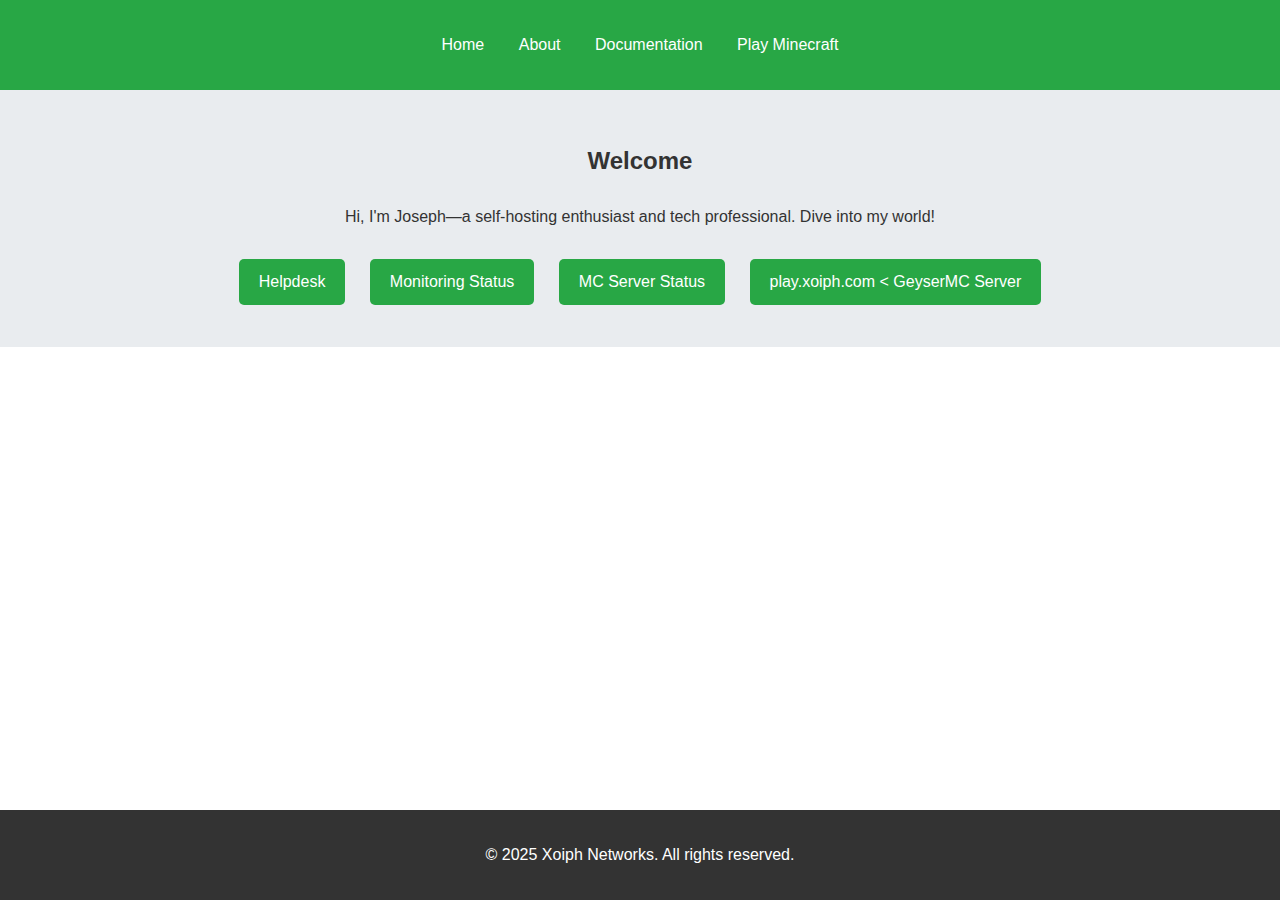
<file: index.html>
<!DOCTYPE html>
<html lang="en">

<head>
  <meta charset="UTF-8">
  <meta name="viewport" content="width=device-width, initial-scale=1.0">
  <title>Welcome!</title>
  <link rel="stylesheet" href="styles.css">
  <link rel="icon" type="image/png" sizes="16x16" href="img/favicon-16x16.png">
</head>

<body>
  <header>
    <nav>
      <ul class="navbar">
        <li><a href="index.html">Home</a></li>
        <li><a href="about.html">About</a></li>
	<li><a href="documentation.html">Documentation</a></li>
	<li><a href="minecraft.html">Play Minecraft</a></li>
      </ul>
    </nav>
  </header>

  <main>
    <!-- Section with Centered Text and Green Buttons -->
    <section id="welcome" class="section centered-text">
      <h2>Welcome</h2>
      <p>Hi, I'm Joseph—a self-hosting enthusiast and tech professional. Dive into my world!</p>
      <div class="buttons">
        <a href="https://support.xoiph.com" class="button">Helpdesk</a>
        <a href="https://status.xoiph.com" class="button">Monitoring Status</a>
	<a href="https://mc-status.xoiph.com" class="button">MC Server Status</a>
        <span class="button">play.xoiph.com < GeyserMC Server</span> <!-- Displaying server name as a button -->
      </div>
    </section>
  </main>

  <footer>
    <p>&copy; 2025 Xoiph Networks. All rights reserved.</p>
  </footer>
</body>

</html>
</file>
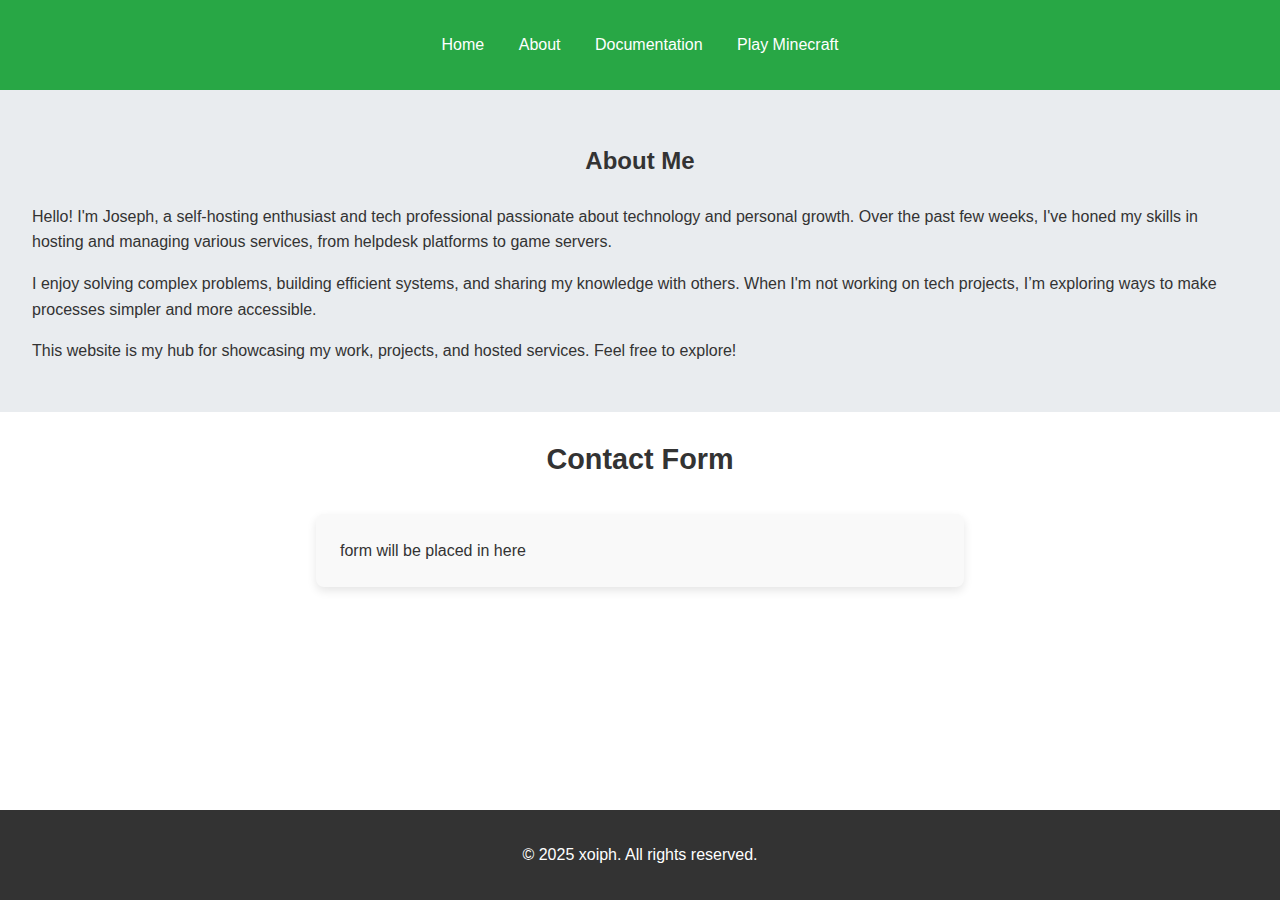
<file: about.html>
<!DOCTYPE html>
<html lang="en">

<head>
  <meta charset="UTF-8">
  <meta name="viewport" content="width=device-width, initial-scale=1.0">
  <title>About Me</title>
  <link rel="stylesheet" href="styles.css">
  <link rel="icon" type="image/png" sizes="16x16" href="img/favicon-16x16.png">
  <script src="https://code.jquery.com/jquery-3.6.0.min.js"></script>
</head>

<body>
  <header>
    <nav>
      <ul class="navbar">
        <li><a href="index.html">Home</a></li>
        <li><a href="about.html">About</a></li>
        <li><a href="documentation.html">Documentation</a></li>
        <li><a href="minecraft.html">Play Minecraft</a></li>
      </ul>
    </nav>
  </header>

  <main>
    <!-- About Me Section -->
    <section id="about" class="section left-aligned">
      <h2>About Me</h2>
      <p>Hello! I'm Joseph, a self-hosting enthusiast and tech professional passionate about technology and personal growth. Over the past few weeks, I've honed my skills in hosting and managing various services, from helpdesk platforms to game servers.</p>
      <p>I enjoy solving complex problems, building efficient systems, and sharing my knowledge with others. When I'm not working on tech projects, I’m exploring ways to make processes simpler and more accessible.</p>
      <p>This website is my hub for showcasing my work, projects, and hosted services. Feel free to explore!</p>
    </section>
	<h2 class="zammad-form-title">Contact Form</h2>
<div id="zammad-feedback-form">form will be placed in here</div>
  </main>

<script id="zammad_form_script" src="https://support.xoiph.com/assets/form/form.js"></script>

<script>
$(function() {
  $('#zammad-feedback-form').ZammadForm({
    messageTitle: 'Xoiph Support Form',
    messageSubmit: 'Submit',
    messageThankYou: 'Thank you for your inquiry (#%s)! We\'ll contact you as soon as possible.',
    noCSS: true
  });
});
</script>
  <footer>
    <p>&copy; 2025 xoiph. All rights reserved.</p>
  </footer>
</body>

</html>
</file>
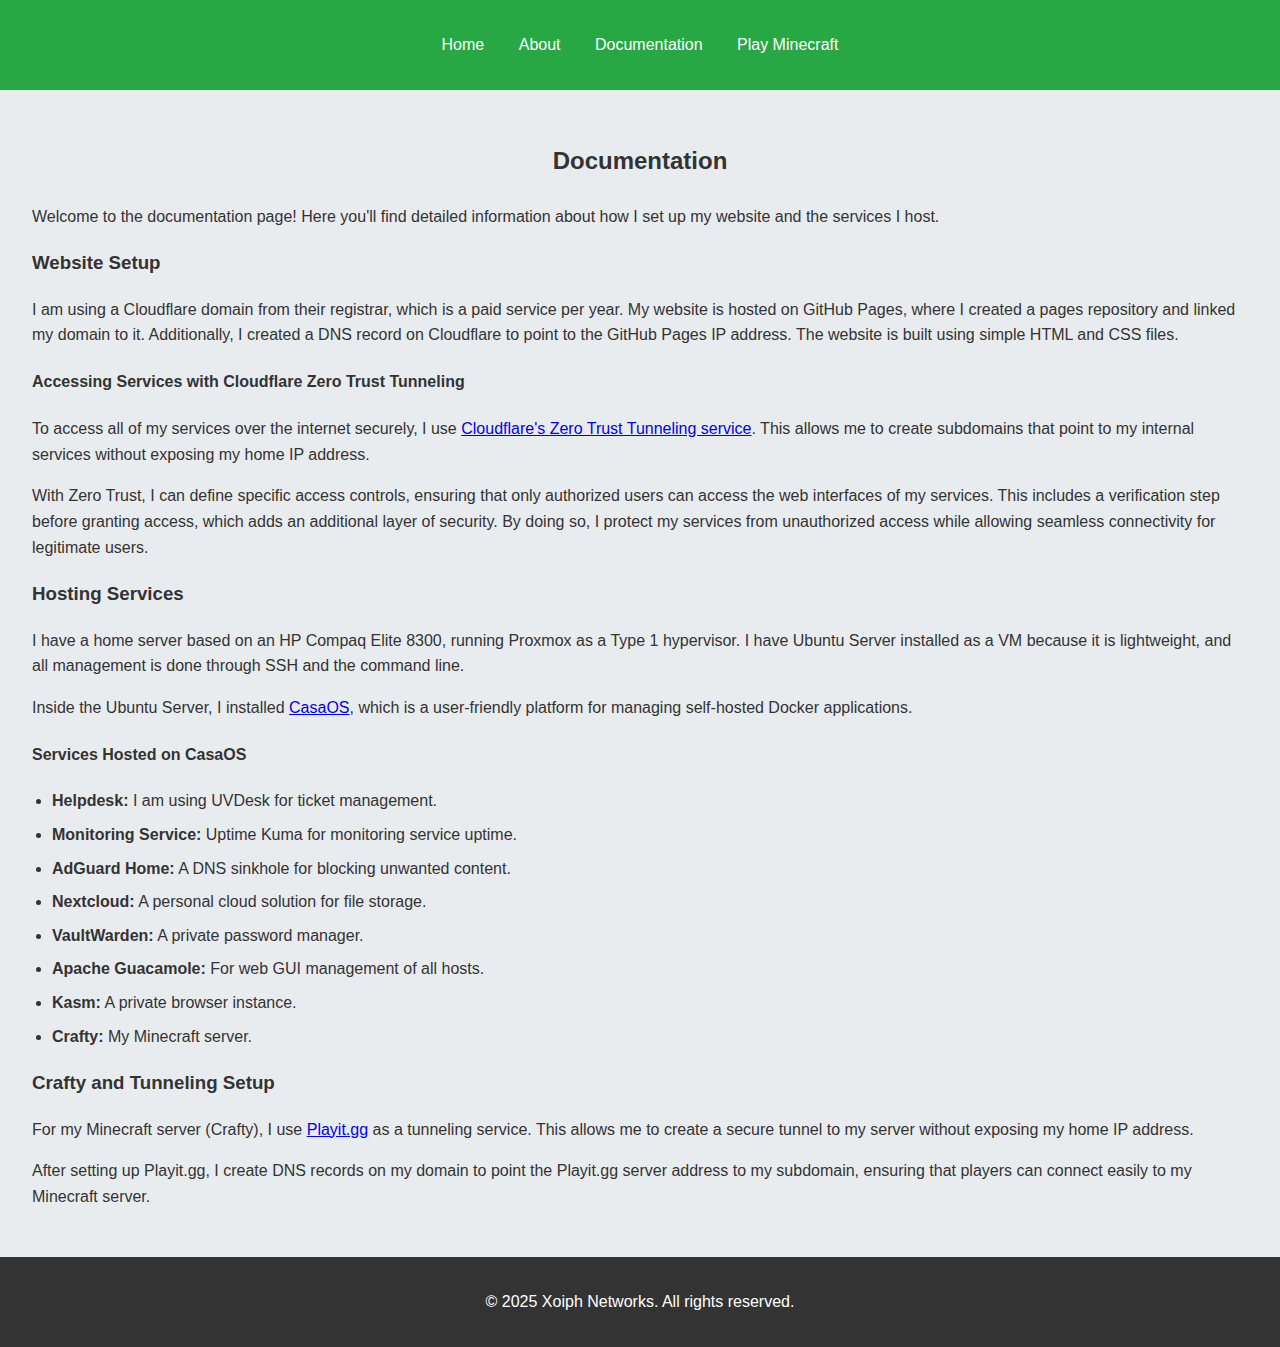
<file: documentation.html>
<!DOCTYPE html>
<html lang="en">

<head>
  <meta charset="UTF-8">
  <meta name="viewport" content="width=device-width, initial-scale=1.0">
  <title>Documentation</title>
  <link rel="stylesheet" href="styles.css">
  <link rel="icon" type="image/png" sizes="16x16" href="img/favicon-16x16.png">
</head>

<body>
  <header>
    <nav>
      <ul class="navbar">
        <li><a href="index.html">Home</a></li>
        <li><a href="about.html">About</a></li>
        <li><a href="documentation.html">Documentation</a></li>
        <li><a href="minecraft.html">Play Minecraft</a></li>
      </ul>
    </nav>
  </header>

  <main>
    <!-- Documentation Section -->
    <section id="documentation" class="section left-aligned">
      <h2>Documentation</h2>
      <p>Welcome to the documentation page! Here you'll find detailed information about how I set up my website and the services I host.</p>

      <!-- Section for Website Setup -->
      <h3>Website Setup</h3>
      <p>I am using a Cloudflare domain from their registrar, which is a paid service per year. My website is hosted on GitHub Pages, where I created a pages repository and linked my domain to it. Additionally, I created a DNS record on Cloudflare to point to the GitHub Pages IP address. The website is built using simple HTML and CSS files.</p>
      
      <!-- New Section for Cloudflare Zero Trust Tunneling -->
      <h4>Accessing Services with Cloudflare Zero Trust Tunneling</h4>
      <p>To access all of my services over the internet securely, I use <a href="https://www.cloudflare.com/products/zero-trust/" target="_blank">Cloudflare's Zero Trust Tunneling service</a>. This allows me to create subdomains that point to my internal services without exposing my home IP address.</p>
      <p>With Zero Trust, I can define specific access controls, ensuring that only authorized users can access the web interfaces of my services. This includes a verification step before granting access, which adds an additional layer of security. By doing so, I protect my services from unauthorized access while allowing seamless connectivity for legitimate users.</p>

      <!-- Section for Hosting Services -->
      <h3>Hosting Services</h3>
      <p>I have a home server based on an HP Compaq Elite 8300, running Proxmox as a Type 1 hypervisor. I have Ubuntu Server installed as a VM because it is lightweight, and all management is done through SSH and the command line.</p>
      <p>Inside the Ubuntu Server, I installed <a href="https://casaos.io/" target="_blank">CasaOS</a>, which is a user-friendly platform for managing self-hosted Docker applications.</p>

      <!-- Subsection for Services on CasaOS -->
      <h4>Services Hosted on CasaOS</h4>
      <ul>
        <li><strong>Helpdesk:</strong> I am using UVDesk for ticket management.</li>
        <li><strong>Monitoring Service:</strong> Uptime Kuma for monitoring service uptime.</li>
        <li><strong>AdGuard Home:</strong> A DNS sinkhole for blocking unwanted content.</li>
        <li><strong>Nextcloud:</strong> A personal cloud solution for file storage.</li>
        <li><strong>VaultWarden:</strong> A private password manager.</li>
        <li><strong>Apache Guacamole:</strong> For web GUI management of all hosts.</li>
        <li><strong>Kasm:</strong> A private browser instance.</li>
        <li><strong>Crafty:</strong> My Minecraft server.</li>
      </ul>

      <!-- Section for Crafty and Playit.gg -->
      <h3>Crafty and Tunneling Setup</h3>
      <p>For my Minecraft server (Crafty), I use <a href="https://playit.gg/" target="_blank">Playit.gg</a> as a tunneling service. This allows me to create a secure tunnel to my server without exposing my home IP address.</p>
      <p>After setting up Playit.gg, I create DNS records on my domain to point the Playit.gg server address to my subdomain, ensuring that players can connect easily to my Minecraft server.</p>
    </section>
  </main>

  <footer>
    <p>&copy; 2025 Xoiph Networks. All rights reserved.</p>
  </footer>
</body>

</html>
</file>
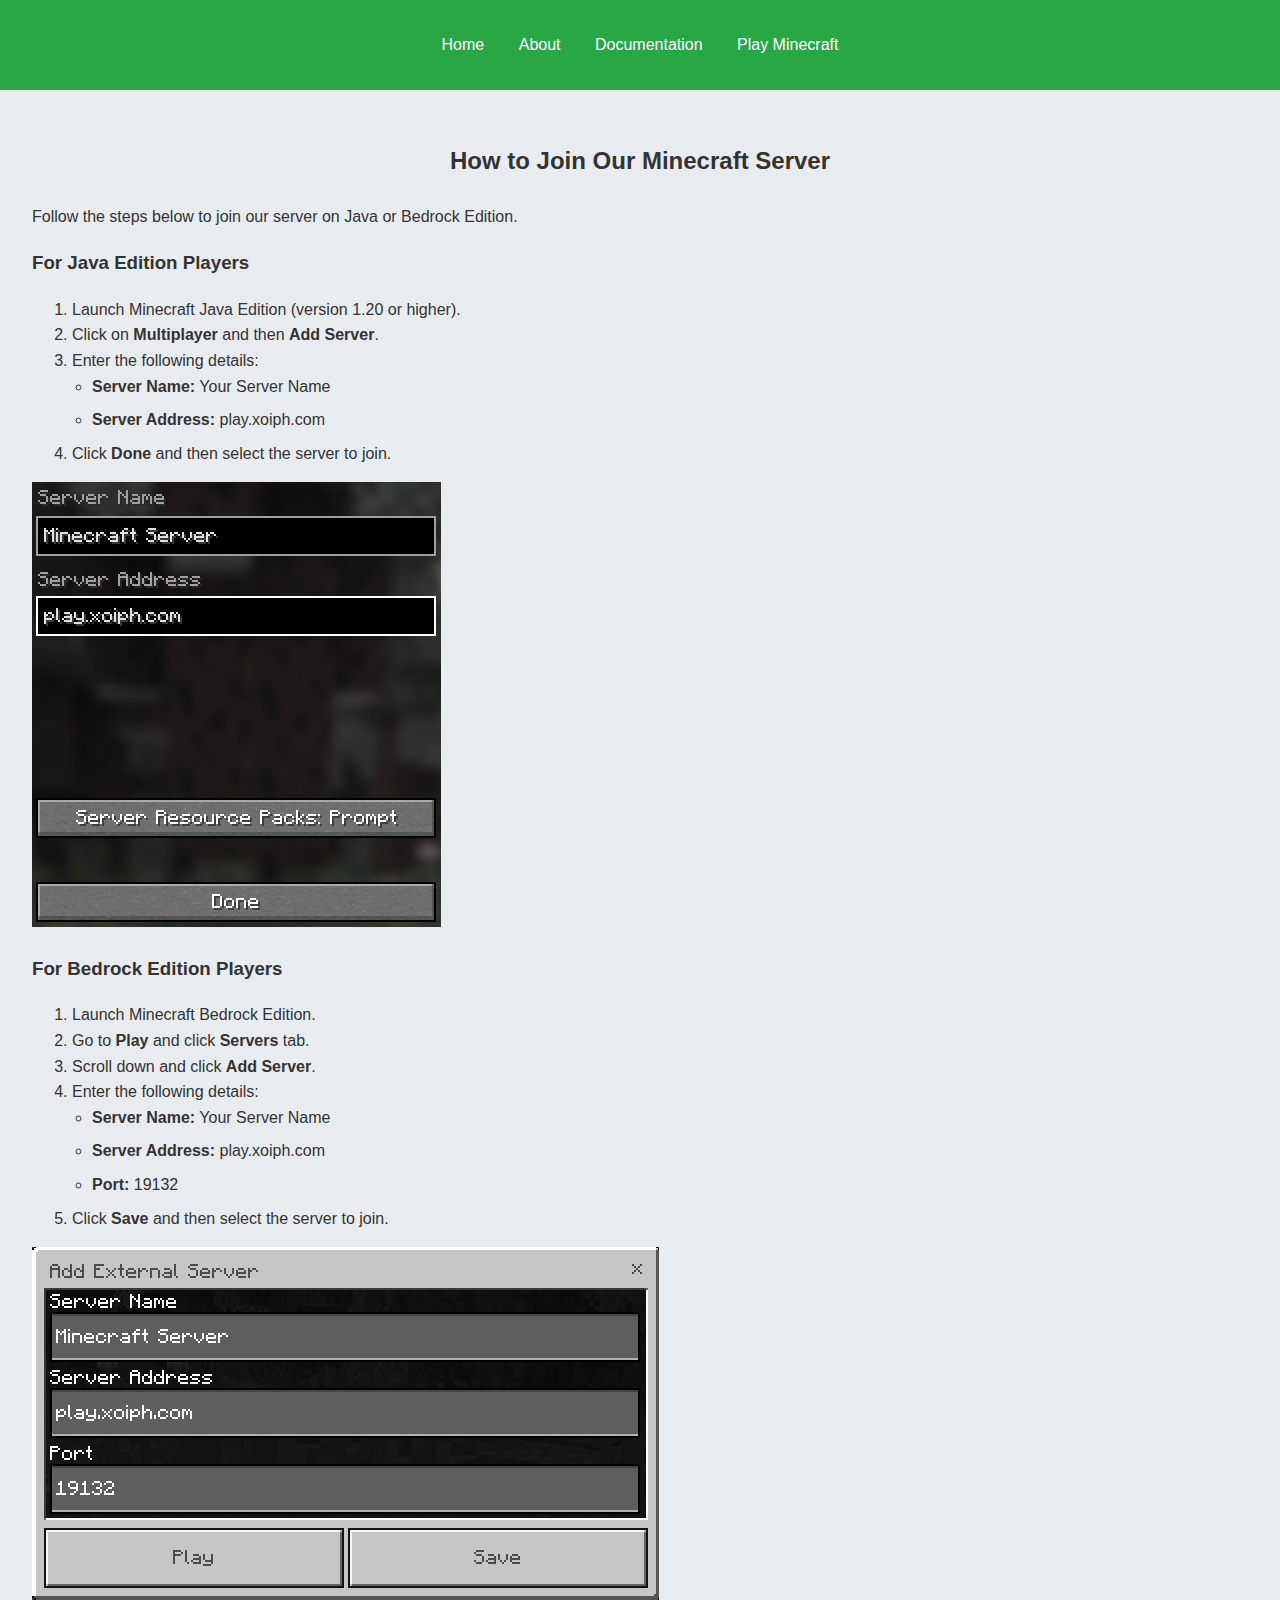
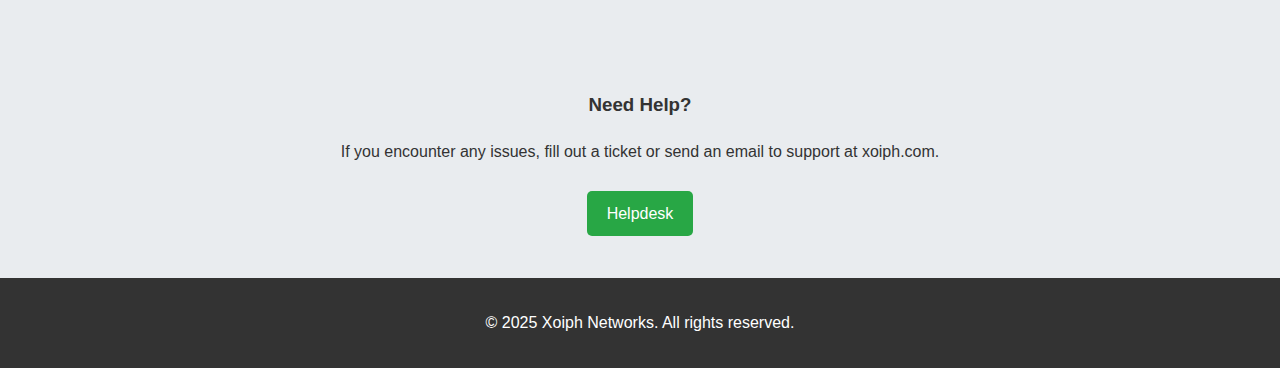
<file: minecraft.html>
<!DOCTYPE html>
<html lang="en">

<head>
    <meta charset="UTF-8">
    <meta name="viewport" content="width=device-width, initial-scale=1.0">
    <title>How to Join - Minecraft Server</title>
    <link rel="stylesheet" href="styles.css">
    <link rel="icon" type="image/png" sizes="16x16" href="img/favicon-16x16.png">
</head>

<body>
    <header>
        <nav>
            <ul class="navbar">
                <li><a href="index.html">Home</a></li>
                <li><a href="about.html">About</a></li>
                <li><a href="documentation.html">Documentation</a></li>
                <li><a href="minecraft.html">Play Minecraft</a></li>
            </ul>
        </nav>
    </header>

    <main>
        <section id="how-to-join" class="section left-aligned">
            <h2>How to Join Our Minecraft Server</h2>
            <p>Follow the steps below to join our server on Java or Bedrock Edition.</p>

            <h3>For Java Edition Players</h3>
            <ol>
                <li>Launch Minecraft Java Edition (version 1.20 or higher).</li>
                <li>Click on <strong>Multiplayer</strong> and then <strong>Add Server</strong>.</li>
                <li>Enter the following details:
                    <ul>
                        <li><strong>Server Name:</strong> Your Server Name</li>
                        <li><strong>Server Address:</strong> play.xoiph.com</li>
                    </ul>
                </li>
                <li>Click <strong>Done</strong> and then select the server to join.</li>
            </ol>

            <img class ="img" src="img/java.PNG" alt="java-pic">

            <h3>For Bedrock Edition Players</h3>
            <ol>
                <li>Launch Minecraft Bedrock Edition.</li>
                <li>Go to <strong>Play</strong> and click <strong>Servers</strong> tab.</li>
                <li>Scroll down and click <strong>Add Server</strong>.</li>
                <li>Enter the following details:
                    <ul>
                        <li><strong>Server Name:</strong> Your Server Name</li>
                        <li><strong>Server Address:</strong> play.xoiph.com</li>
                        <li><strong>Port:</strong> 19132</li>
                    </ul>
                </li>
                <li>Click <strong>Save</strong> and then select the server to join.</li>
            </ol>

            <img class ="img" src="img/bedrock.PNG" alt="bedrock-pic">

        </section>

        <section class="section centered-text">
            <h3>Need Help?</h3>
            <p>If you encounter any issues, fill out a ticket or send an email to support at xoiph.com.</p>
            <a href="https://support.xoiph.com/" class="button">Helpdesk</a>
        </section>
    </main>

    <footer>
        <p>&copy; 2025 Xoiph Networks. All rights reserved.</p>
    </footer>
</body>

</html>
</file>
<file: styles.css>
/* HTML Format*/
html {
  height: 100%;
}

/* General Styles */
body {
  font-family: Arial, sans-serif;
  margin: 0;
  padding: 0;
  line-height: 1.6;
  color: #333;

  min-height: 100%;

  display: flex;
  flex-direction: column;
}

/* Header and Navigation */
header {
  background: #28a745;
  color: #fff;
  padding: 1em 0;
}

.navbar {
  list-style: none;
  padding: 0;
  text-align: center;
}

.navbar li {
  display: inline;
  margin: 0 15px;
}

.navbar a {
  color: #fff;
  text-decoration: none;
}

.navbar a:hover {
  text-decoration: underline;
}

/* Section Styles */
.section {
  padding: 2em;
}

/* Center Titles */
.section h2 {
  text-align: center;
  margin-bottom: 1em;
}

/* Centered Text Section */
.centered-text {
  text-align: center;
  background: #e9ecef;
}

/* Left-Aligned Text Section */
.left-aligned {
  text-align: left;
  background: #e9ecef;
}

.left-aligned ul {
  padding-left: 20px;
}

.left-aligned ul li {
  margin-bottom: 0.5em;
}

.img {
  max-width: 90%;
  max-height: 90%;
}

/* Green Buttons */
.buttons {
  margin-top: 20px;
}

.button {
  display: inline-block;
  margin: 10px;
  padding: 10px 20px;
  background: #28a745;
  color: white;
  text-decoration: none;
  border-radius: 5px;
  font-size: 1em;
  transition: background 0.3s ease;
}

.button:hover {
  background: #218838;
}

/* Footer */
footer {
  background: #333;
  color: #fff;
  text-align: center;
  padding: 1em;

  margin-top: auto;
}

/* Container Styling */
#zammad-feedback-form {
  max-width: 600px;
  margin: 2rem auto;
  padding: 1.5rem;
  border-radius: 8px;
  background-color: #f9f9f9;
  box-shadow: 0 4px 10px rgba(0,0,0,0.1);
  font-family: Arial, sans-serif;
}

/* Form elements */
#zammad-feedback-form input,
#zammad-feedback-form select,
#zammad-feedback-form textarea {
  max-width: 100%;
  width: 100%;
  padding: 12px;
  margin: 0.5rem 0 1rem 0;
  border: 1px solid #ccc;
  border-radius: 6px;
  box-sizing: border-box;
  font-size: 14px;
  resize: vertical;
  max-height: 300px;
  min-height: 40px;
}

/* Label styling (if present) */
#zammad-feedback-form label {
  display: block;
  font-weight: bold;
  margin-top: 1rem;
}

/* Submit Button */
#zammad-feedback-form button,
#zammad-feedback-form input[type="submit"] {
  background-color: #4CAF50; /* or your brand color */
  color: white;
  border: none;
  padding: 12px 20px;
  border-radius: 6px;
  cursor: pointer;
  font-size: 16px;
  transition: background-color 0.3s ease;
  margin: auto;
  display: block;
}

#zammad-feedback-form button:hover,
#zammad-feedback-form input[type="submit"]:hover {
  background-color: #45a049;
}

/* Thank You message styling */
#zammad-feedback-form .zammad-form-thank-you {
  background-color: #e6ffe6;
  padding: 1rem;
  border-left: 4px solid #4CAF50;
  margin-top: 1rem;
  border-radius: 6px;
  color: #333;
}

.zammad-form-title {
  text-align: center;
  font-size: 1.8rem;
  margin-bottom: 1rem;
  color: #333;
}
</file>
